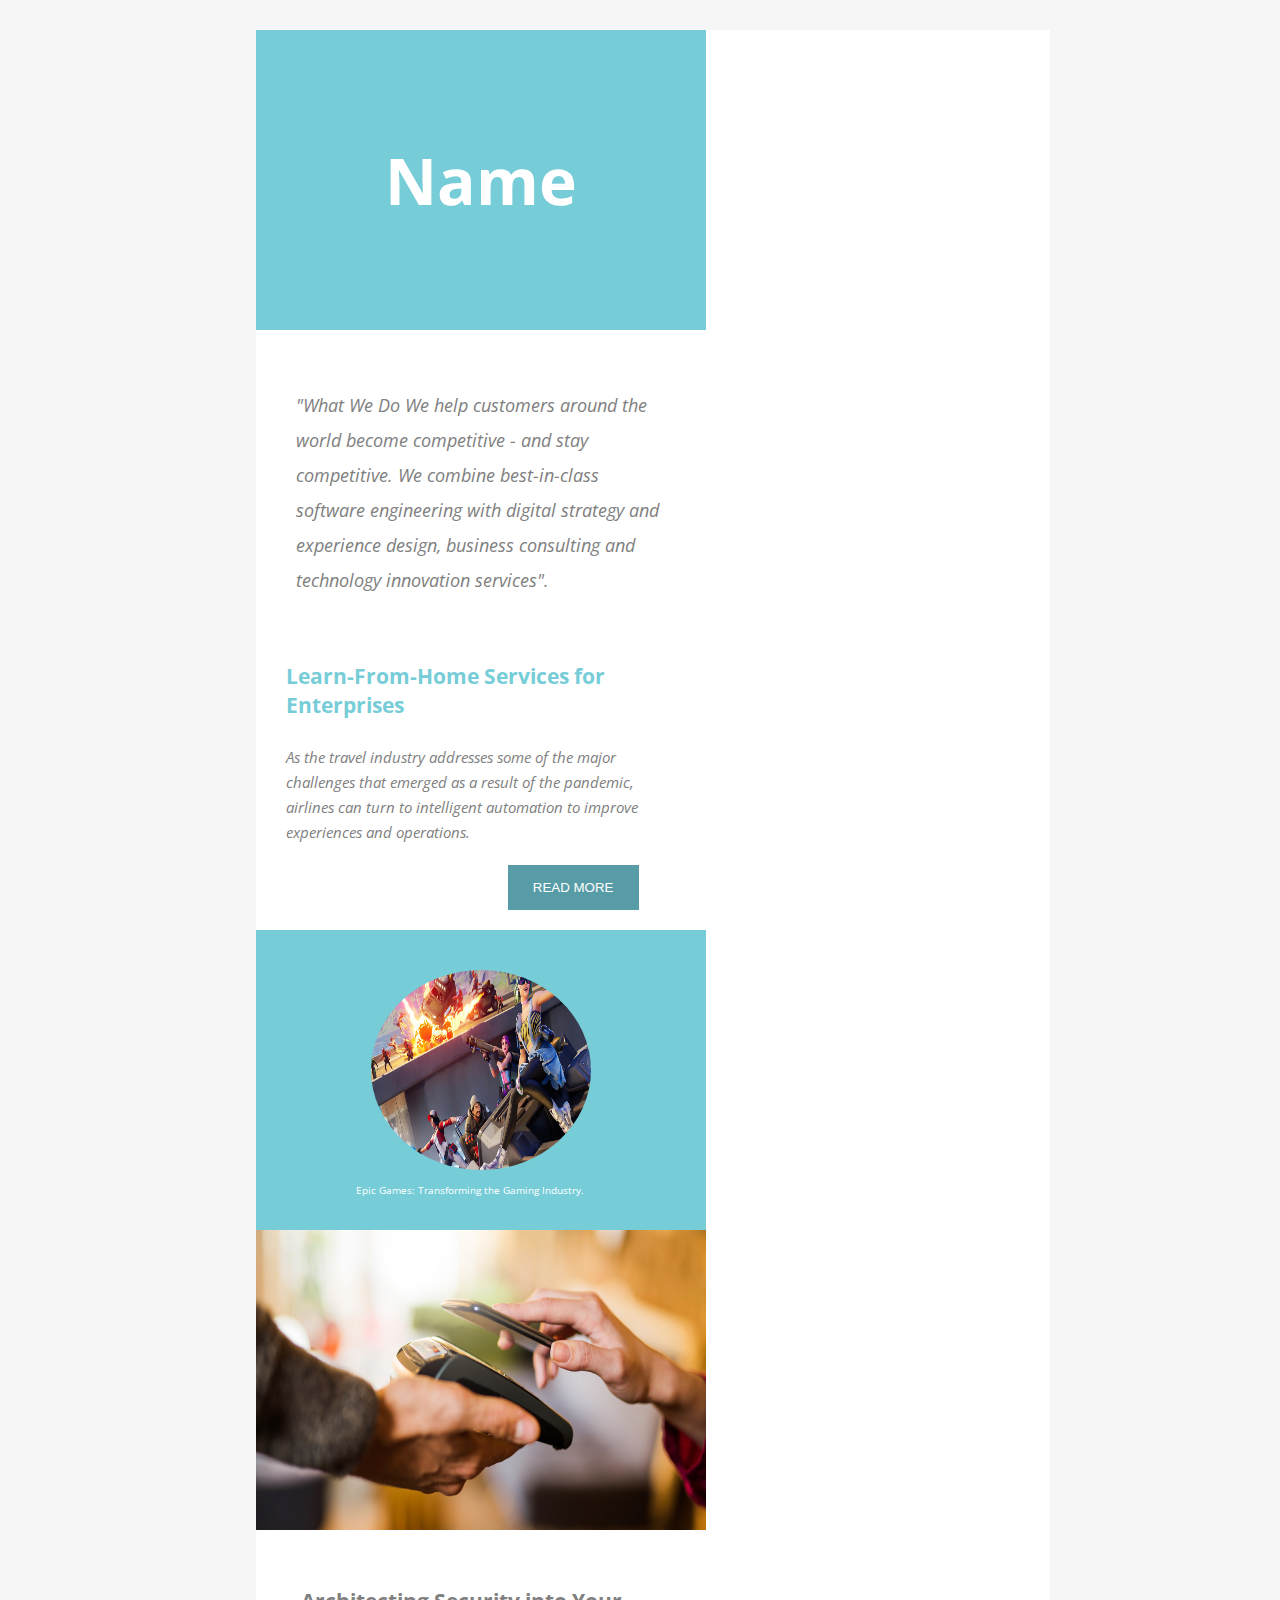
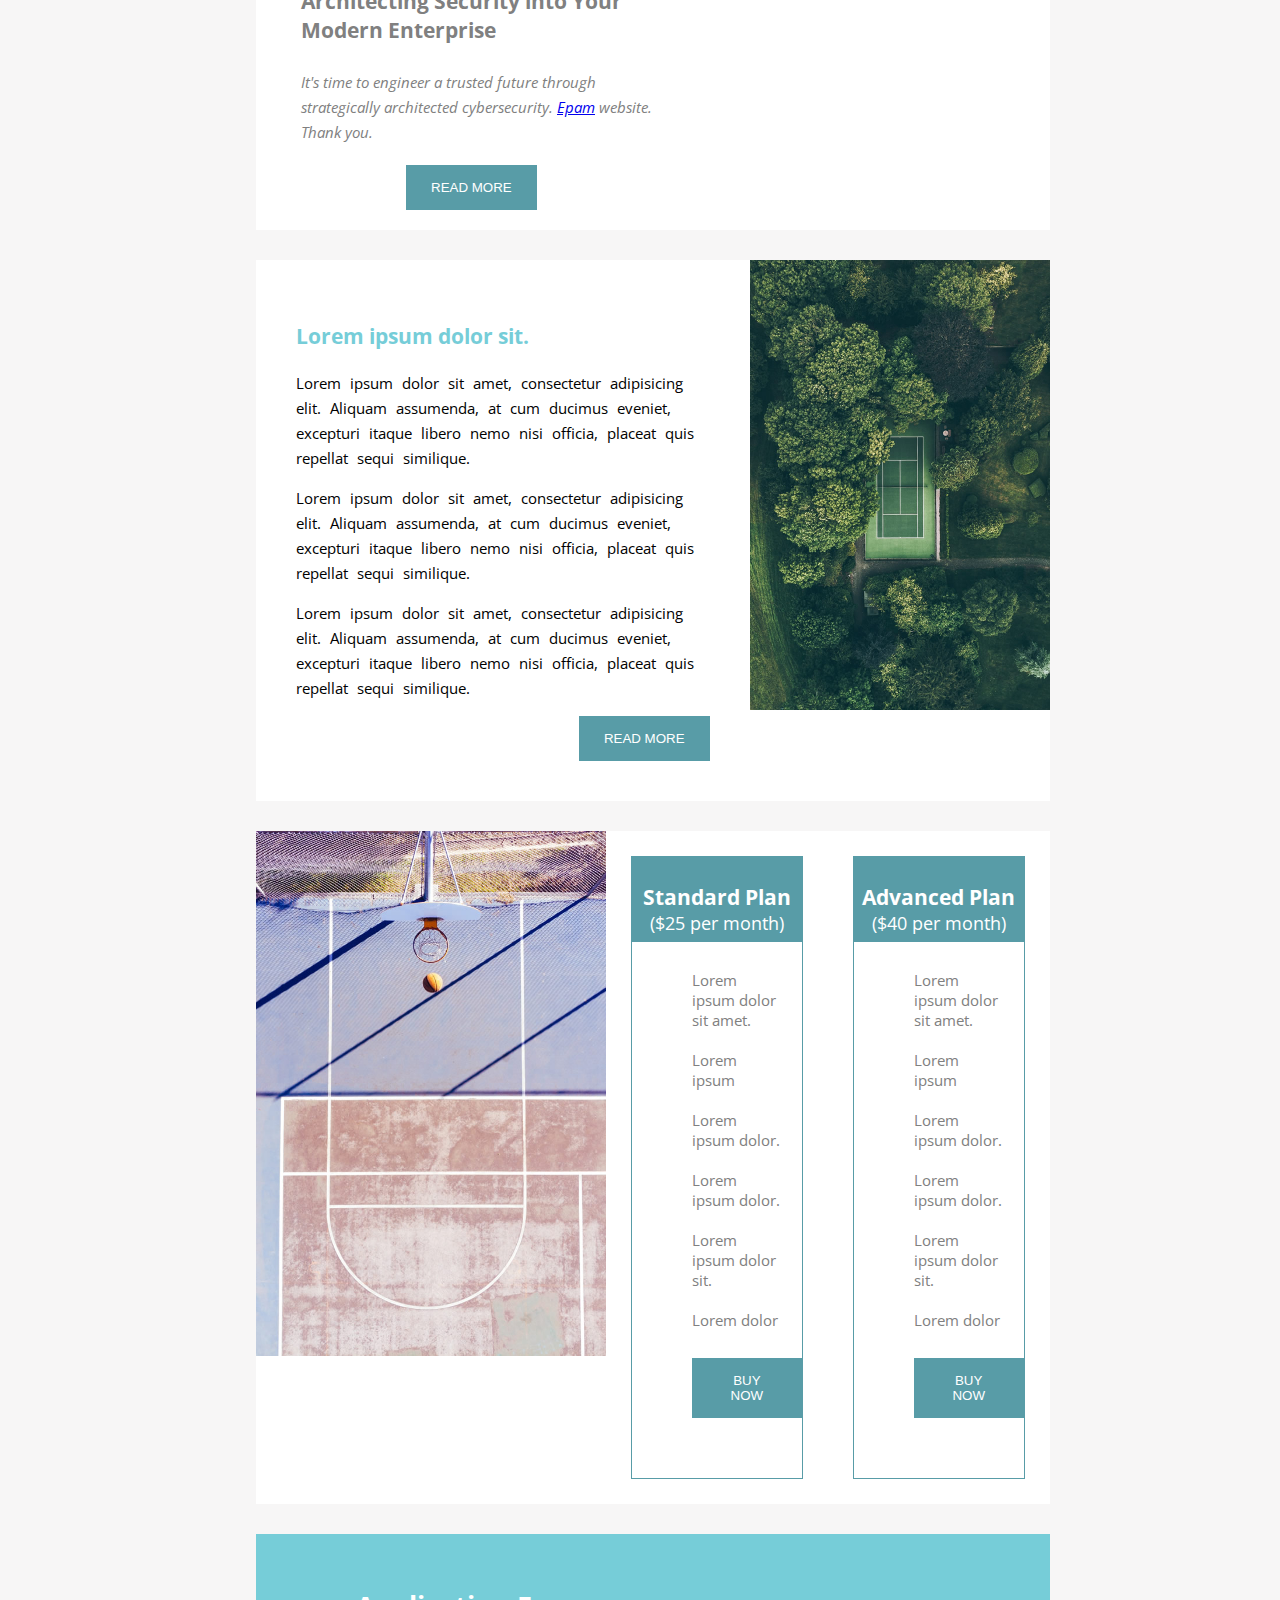
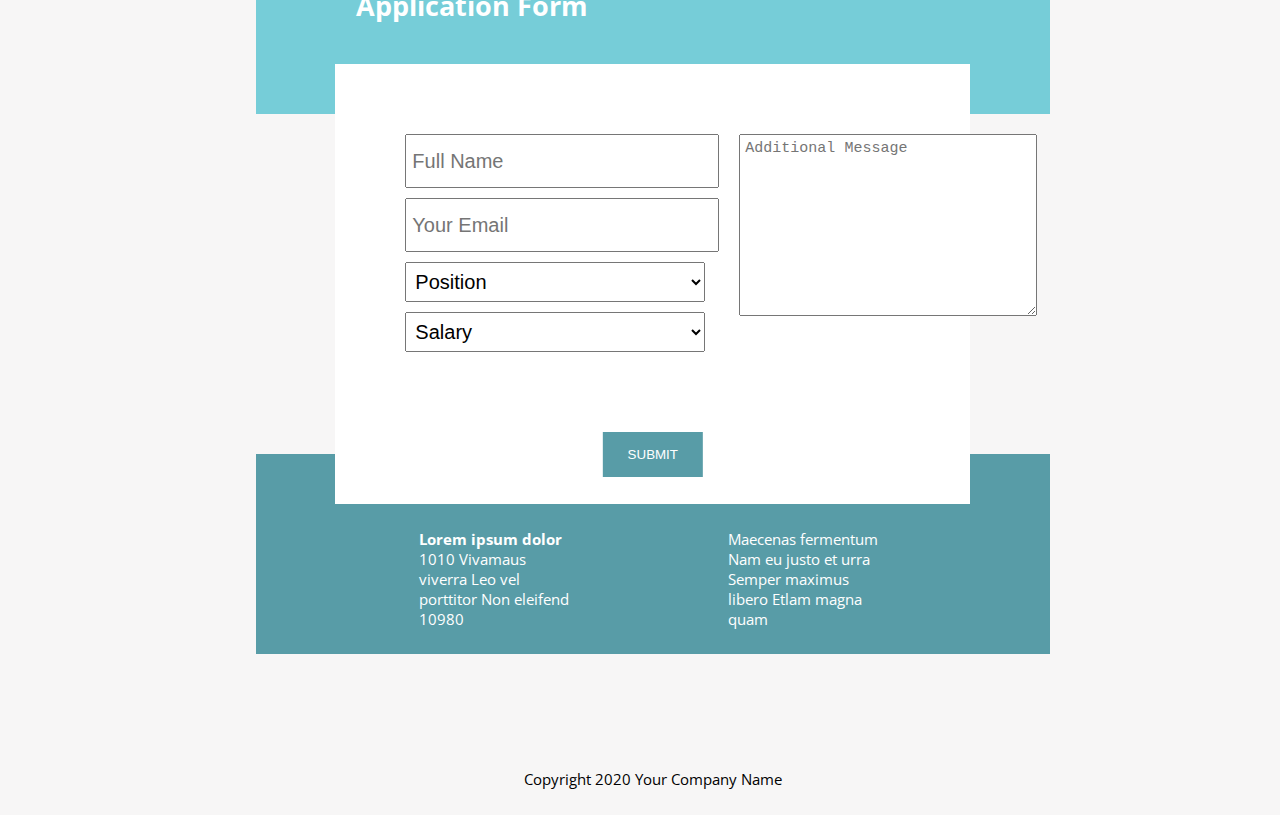
<file: Flex/main/index.html>
<!DOCTYPE html>
<html>
  <head>
    <meta charset="utf-8">
    <meta name="viewport" content="width=device-width, initial-scale=1">
    <title>Flexbox</title>
      <link rel="stylesheet" href="https://fonts.googleapis.com/css?family=Open+Sans:300,400">
      <link rel="stylesheet" href="css/style.css">
  </head>

  <body>
    <section>
      <div class="wrapper">
        <div class="block">
          <div class="head">
            <h1>Name</h1>
          </div>
          <div class="tr">
            <p class="head-text">
              "What We Do We help customers around the
              world become competitive - and stay
              competitive. We combine best-in-class
              software engineering with digital strategy and
              experience design, business consulting and
              technology innovation services".
            </p>
          </div>
          <div class="text2">
            <h3>Learn-From-Home Services for
              Enterprises
            </h3>
            <p class="head-text">
              As the travel industry addresses some of the major
              challenges that emerged as a result of the pandemic,
             airlines can turn to intelligent automation to improve
              experiences and operations.
            </p>
            <button>READ MORE</button>
          </div>
          <div class="games">
            <img class="round" src="img/image-04.jpg"  alt="game">
            <span>Epic Games: Transforming  the Gaming Industry.</span>
          </div>    
          <div class="img3">
            <img class="pay" src="img/image-01.jpg"  alt="sample">
          </div>
          <div class="text3">
            <h3>Architecting Security into Your
              Modern Enterprise</h3>
            <p class="head-text">
              It's time to engineer a trusted future through
              strategically architected cybersecurity. <a href="https://careers.epam.ua/">Epam</a> website.
              Thank you.
            </p>
            <button>READ MORE</button>
          </div>     
        </div>
      </div>
    </section>
    <section>
     <div class="court">
        <div class="court-text">
          <h3>Lorem ipsum dolor sit.</h3>
          <p>Lorem ipsum dolor sit amet, consectetur adipisicing elit. Aliquam assumenda, at
          cum ducimus eveniet, excepturi itaque libero nemo nisi officia, placeat quis
          repellat sequi similique.
          </p>
          <p>
          Lorem ipsum dolor sit amet, consectetur adipisicing elit. Aliquam assumenda, at
          cum ducimus eveniet, excepturi itaque libero nemo nisi officia, placeat quis
          repellat sequi similique.
          </p>
          <p>
          Lorem ipsum dolor sit amet, consectetur adipisicing elit. Aliquam assumenda, at
          cum ducimus eveniet, excepturi itaque libero nemo nisi officia, placeat quis
          repellat sequi similique.
          </p>
          <button>READ MORE</button>
        </div>
        <div class="court-img">
          <img class="cimg" src="img/image-02.jpg" alt="green court">
        </div>
      </div>
    </section>
    <section>
     <div class="price">
      <div class="price-pic">
        <img src="img/image-03.jpg" alt="basketball court">
      </div>
        <div class="plan">
          <div class="head-plan">
            <h3>Standard Plan</h3>
            <span>($25 per month)</span>
          </div>
          <ul>
            <li>Lorem ipsum dolor sit amet.</li>
            <li>Lorem ipsum</li>
            <li>Lorem ipsum dolor.</li>
            <li>Lorem ipsum dolor.</li>
            <li>Lorem ipsum dolor sit.</li>
            <li>Lorem dolor</li>
          </ul>
          <button>BUY NOW</button>
        </div>
        <div class="plan" id="special">
          <div class="head-plan">
            <h3>Advanced Plan</h3>
            <span>($40 per month)</span>
          </div>
          <ul>
            <li>Lorem ipsum dolor sit amet.</li>
            <li>Lorem ipsum</li>
            <li>Lorem ipsum dolor.</li>
            <li>Lorem ipsum dolor.</li>
            <li>Lorem ipsum dolor sit.</li>
            <li>Lorem dolor</li>
          </ul>
          <button>BUY NOW</button>
          <p class="sd"><span>*</span>Special discount</p>
        </div>
      </div>
    </section>
    <section>
      <div class="form-container">
        <div class="form-name">
          <h2>Application Form</h2>
        </div>
        <div class="form">
          <div class="form-inputs">
            <div class="left">
              <input type="text" name="Name" placeholder="Full Name"><br>
              <input type="email" name="Email" placeholder="Your Email"><br>
              <select>
                <option>Position</option>
                <option>Пункт 1</option>
                <option>Пункт 2</option>
              </select><br>
              <select>
                <option>Salary</option>
                <option>Пункт 1</option>
                <option>Пункт 2</option>
              </select>
            </div>
            <div class="right">
              <textarea name="sms" id="sms" cols="30" rows="10" placeholder="Additional Message"></textarea>
            </div>
          </div>
          <button>SUBMIT</button>
        </div>
        <div class="form-end">
          <div class="col1">
            <h4>Lorem ipsum dolor</h4>
            <p>
              1010 Vivamaus viverra
              Leo vel porttitor
              Non eleifend 10980</p>
          </div>
          <div class="col2">
            <p>
              Maecenas fermentum
              Nam eu justo et urra
              Semper maximus libero
              Etlam magna quam
            </p>
          </div>
        </div>
      </div>
    </section>
    <footer>
      <p>Copyright 2020 Your Company Name</p>
    </footer>
  </body>
</html>
</file>
<file: Flex/main/css/style.css>
body {
  font-family: 'Open Sans', Helvetica, Arial, sans-serif;
  font-size: 18px;
  margin: 2% 18% 2% 20%;
  background: rgb(247, 246, 246);
}
.pay{
  width: 100%;
  height:100%
}
.wrapper {
   width: auto;
   background: #fff;
}
.block {
  display: flex;
  flex-wrap: wrap;
  margin: 0 auto;
}
.block div {
  flex-basis: 450px;
  height: 300px;
}
.head{
  background-color: #76cdd8;
  display: flex;
  align-items: center;
  justify-content: center;
  color: #fff;
  font-size:xx-large;
}
.head-text{
  padding: 40px;
  text-align: left;
  font-style: italic;
  line-height: 35px;
  color: grey;
}
.text2 h3{
  color: #76cdd8;
  padding: 10px 5px 0 30px;
}
.text2 p{
  font-size: 15px;
  color: grey;
  padding: 5px 30px;
  line-height: 25px
}
button{
  color:#fff;
  background:#589ca7;
  border: none;
  padding: 15px 25px;
}
.text2 button{
  float: right;
  margin:0 15%;
}
.games{
  background-color: #76cdd8;
}
.games img{
  width: 220px;
  height: 200px;
  border-radius: 50%;
  display: block;
  margin: 40px auto 5px;
  
  -webkit-border-radius: 50%;
  -moz-border-radius: 50%;
  -ms-border-radius: 50%;
  -o-border-radius: 50%;
}
.games span{
  color: #fff;
  font-size: 10px;
  margin: 0 100px;
}
.img3{
  background-size: cover;
}
.text3 h3{
  color: gray;
  padding: 35px 40px 0 45px;
}
.text3 p{
  font-size: 15px;
  color: grey;
  padding: 5px 45px;
  line-height: 25px
}
.text3 button{
  margin:0 0 0 150px;
}
section{
  margin-top: 30px;
}
.court{
  display: flex;
  background: #fff;
}
.court-text{
  padding: 40px;
}
.court-text h3{
  color:#76cdd8;
}
.court-text p{
  font-size: 15px;
  word-spacing: 5px;
  line-height: 25px;
}
.court-text button{
  float: right;
}
.court-img img{
  width: 300px;
}
.price{
  display: flex;
}
.price-pic img{
  width: 350px;
}
.price{
  background: #fff;
}
.plan{
  width: auto;
  border: 1px solid #589ca7;
  margin: 25px;
}
.head-plan{
  background: #589ca7;
  height: 60px;
  text-align: center;
  padding-top: 25px;
  color: #fff;
}
.head-plan h3{
  margin: 0;
}
.plan li{
  list-style-type: none;
  font-size: 15px;
  color: gray;
  padding: 10px 20px;
}
.plan button{
  margin: 0 0 0 60px;
}

.form-container{
  display: block;
}
.form-name{
  background: #76cdd8;
  height: 150px;
  color: #fff;
  padding: 30px 50px 0 100px;
}
.form{
  background: #fff;
  width: 80%;
  height: 440px;
  position:relative;
  top: -50px;
  left: 10%; 
  z-index: 2;
}
.form-inputs{
  display: flex;
  padding: 70px;
}
input, select{
  width: 300px;
  height: 40px;
  margin-bottom: 10px;
  margin-right: 20px;
  padding: 5px;
  font-size: 20px;
}
textarea{
  padding: 5px;
  font-size: 15px;
}
.form button{
  position: relative;
left: 50%;
transform: translate(-50%, 0);
}
.form-end{
  background: #589ca7;
  height: 200px;
  position:relative;
  top: -100px;
  display: flex;
  justify-content: center;
  align-items:center;
}
.form-end div{
  width: 20%;
  margin-top: 50px;
  color: #fff;
  font-size: 15px;
}
.col1 p,h4{
  margin: 0;
}
.col1{
  margin-right: 100px;
}
.col2{
  margin-left: 50px;
}
footer{
  font-size: 15px;
  text-align: center;
  margin: 0;
}
.head-text:hover{
  color:#76cdd8;
}
button:hover{
  background-color: rgb(118, 205, 216);
}
img:hover{
  transform: scale(1.2);
}
.plan:hover{
  box-shadow: 0 0 0 0.2rem#24d4d4;
}
.plan button:hover{
  background: #24d4d4;
}
#special:hover{
  visibility: visible;
  transform: scale(1.2);
  font-size: 10px;
  box-shadow: 0 0 0 0.2rem#24d4d4;
}
input:focus{
  border-color: #24d4d4; 
  box-shadow: 0 0 0 0.2rem #24d4d4;
}
select:focus{
  border-color: #24d4d4; 
  box-shadow: 0 0 0 0.2rem #24d4d4;
}
textarea:focus{
  border-color: #24d4d4; 
  box-shadow: 0 0 0 0.2rem #24d4d4;
}
.form button:hover{
  background-color: rgb(118, 205, 216);
}
.sd{
  color:#76cdd8;
  visibility: hidden;
}
.sd span{
  color: red;
}
</file>
